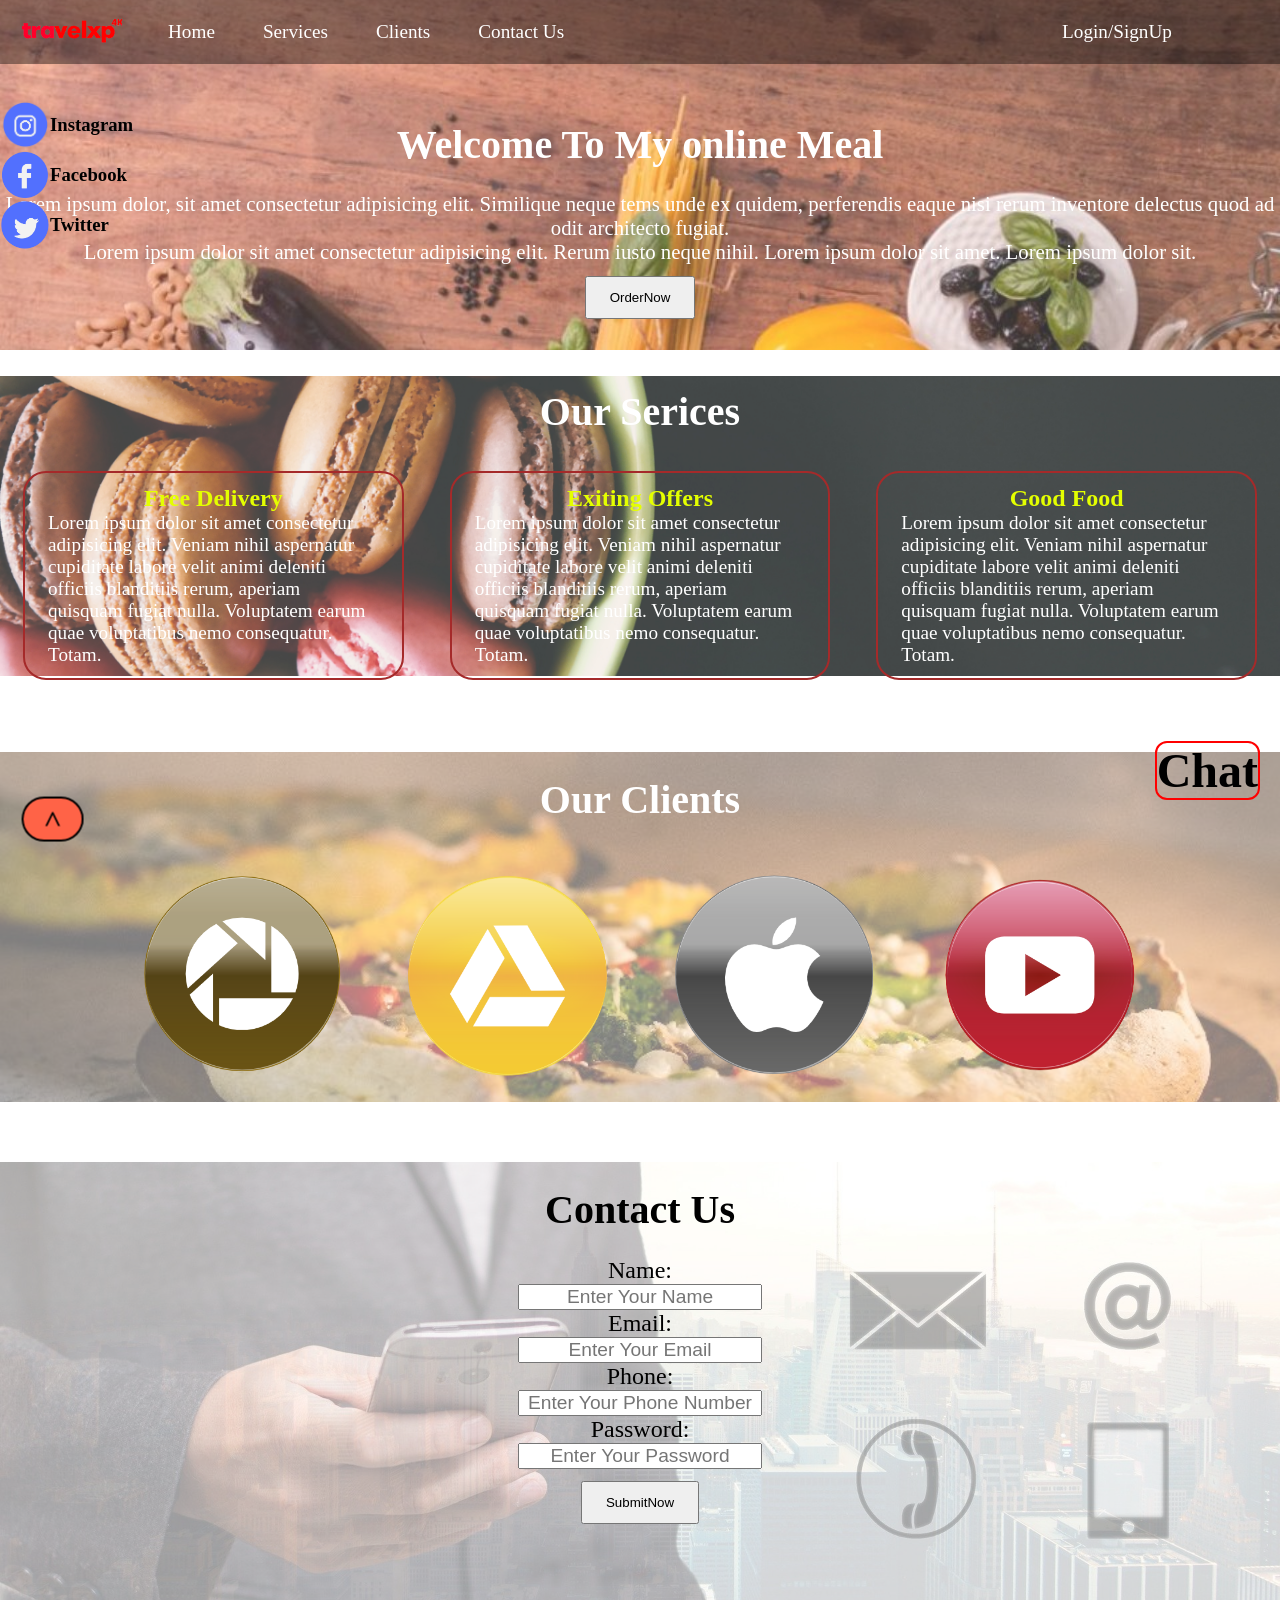
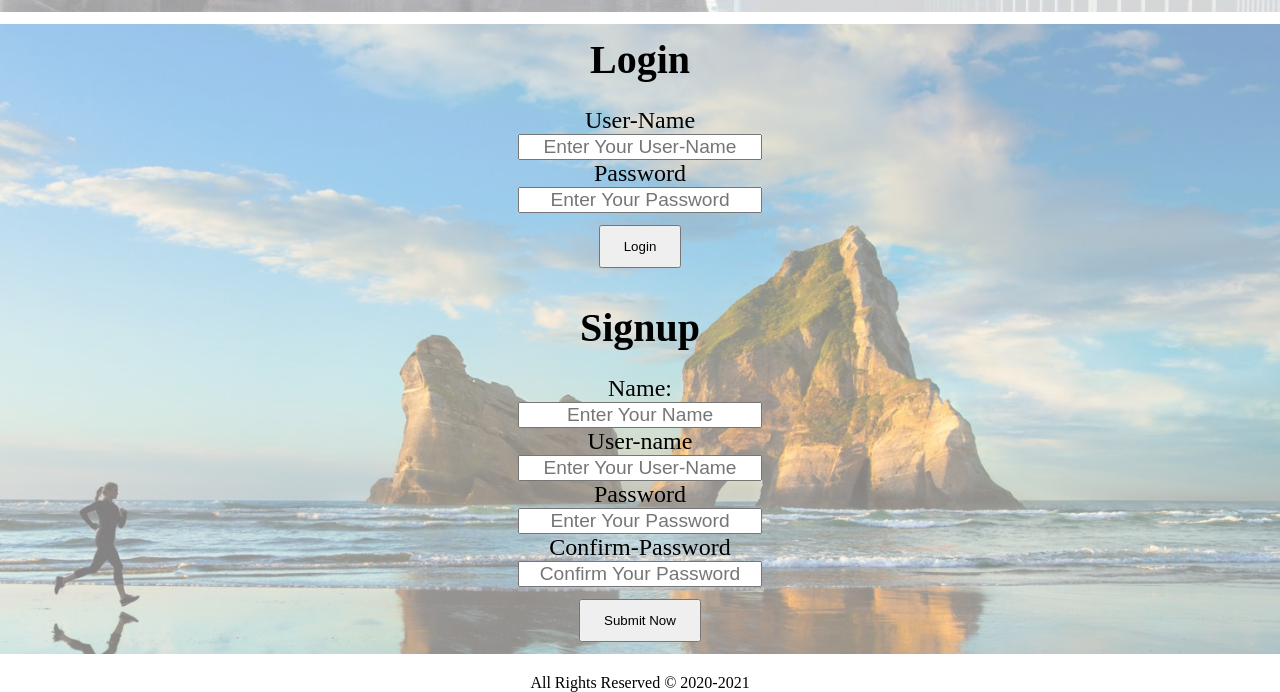
<file: index.html>
<!DOCTYPE html>
<html lang="m">

<head>
    <meta charset="UTF-8">
    <meta http-equiv="X-UA-Compatible" content="IE=edge">
    <meta name="viewport" content="width=device-width, initial-scale=1.0">
    <title>Best food Delivery Services in India | myonlinemeal.com</title>

    <!-- CSS LINLS -->

    <link rel="stylesheet" href="/css/style.css">
    <link rel="stylesheet" media="screen and (max-width:1170px)" href="/css/phone.css">
    <link rel="stylesheet" media="screen and (max-width:510px)" href="/css/phone2.css">
    <link rel="stylesheet" media="screen and (max-width:300px)" href="/css/phone3.css">
    <link rel="stylesheet" media="screen and (max-width:250px)" href="/css/phone4.css">
    <link rel="stylesheet" href="/css/media.css">

</head>

<body>

    <div class="chat">
        <h3><a href=""> Chat</a></h3>
        <H1><a href="/index.html" id="up_btn">></a></H1>
    </div>

    <section class="communitybtn">
        <div class="images">
            <a href="https://instagram.com" target="_blank">
                <div class="img-cont"><img src="/Images/our community/Insta.png" alt="">
                    <h3>Instagram</h3>
                </div>
            </a>
            <a href="https://facebook.com" target="_blank">
                <div class="img-cont"><img src="/Images/our community/FB.png" alt="">
                    <h3>Facebook</h3>
                </div>
            </a>
            <a href="https://twitter.com" target="_blank">
                <div class="img-cont"> <img src="/Images/our community/twitter.png" alt="">
                    <h3>Twitter</h3>
                </div>
            </a>
        </div>
    </section>

    <section class="communitybtnmobile" id="communitybtnmobile1">
        <a href="https://instagram.com" target="_blank"><img src="/Images/our community/Insta.png" alt=""></a>
        <a href="https://facebook.com" target="_blank"><img src="/Images/our community/FB.png" alt=""></a>
        <a href="https://twitter.com" target="_blank"><img src="/Images/our community/twitter.png" alt=""></a>
    </section>

    <nav id="navbar">
        <div id="logo">
            <a href="/index.html"> <img src="/Images/logo/logo.png" alt=""> </a>
        </div>
        <ul>
            <li class="item"><a href="#home">Home</a></li>
            <li class="item"><a href="#services">Services</a></li>
            <li class="item"><a href="#clients">Clients</a></li>
            <li class="item"><a href="#contact-us">Contact Us</a></li>
            <li class="item" id="login"><a href="#login-section">Login/SignUp</a></li>
        </ul>
    </nav>
    <nav id="mobilenav">
        <div id="logo">
            <a href="/index.html"> <img src="/Images/logo/logo.png" alt=""> </a>
        </div>

        <div id="hamburger-logo" onclick="toggelhide()">
            <div class="line" id="box-1"></div>
            <div class="line" id="box-2"></div>
            <div class="line" id="box-3"></div>
        </div>
        <ul id="ul">
            <li class="item"><a href="#home">Home</a></li>
            <li class="item"><a href="#services">Services</a></li>
            <li class="item"><a href="#clients">Clients</a></li>
            <li class="item"><a href="#contact-us">Contact Us</a></li>
            <li class="item" id="login"><a href="#login-section">Login/SignUp</a></li>
        </ul>

    </nav>

    <section id="home">
        <h1 class="h-primary text-centre">Welcome To My online Meal</h1>
        <p class="para text-centre">Lorem ipsum dolor, sit amet consectetur adipisicing elit. Similique neque tems unde
            ex quidem, perferendis eaque nisi rerum inventore delectus quod ad odit architecto fugiat.</p>
        <p class="para text-centre">Lorem ipsum dolor sit amet consectetur adipisicing elit. Rerum iusto neque nihil.
            Lorem ipsum dolor sit amet. Lorem ipsum dolor sit.</p>
        <a href="/ordernow.html" target="_blank"> <button class="btn">OrderNow</button></a>
    </section>

    <section id="services">
        <h1 class="h-primary text-centre">Our Serices</h1>
        <div class="main-cont">
            <div class="box">
                <h1 class="s-heading">Free Delivery</h1>
                <p class="para1">Lorem ipsum dolor sit amet consectetur adipisicing elit. Veniam nihil aspernatur
                    cupiditate labore velit animi deleniti officiis blanditiis rerum, aperiam quisquam fugiat nulla.
                    Voluptatem earum quae voluptatibus nemo consequatur. Totam.</p>
            </div>
            <div class="box">
                <h1 class="s-heading">Exiting Offers</h1>
                <p class="para1">Lorem ipsum dolor sit amet consectetur adipisicing elit. Veniam nihil aspernatur
                    cupiditate labore velit animi deleniti officiis blanditiis rerum, aperiam quisquam fugiat nulla.
                    Voluptatem earum quae voluptatibus nemo consequatur. Totam.</p>
            </div>
            <div class="box">
                <h1 class="s-heading">Good Food </h1>
                <p class="para1">Lorem ipsum dolor sit amet consectetur adipisicing elit. Veniam nihil aspernatur
                    cupiditate labore velit animi deleniti officiis blanditiis rerum, aperiam quisquam fugiat nulla.
                    Voluptatem earum quae voluptatibus nemo consequatur. Totam.</p>
            </div>
        </div>
    </section>


    <section id="clients">
        <h1 class="h-primary text-centre"> Our Clients</h1>
        <div class="clients-container">
            <img src="/Images/Clients/client1.png" alt="image note found" class="img-clients">
            <img src="/Images/Clients/Client2.png" alt="image note found" class="img-clients">
            <img src="/Images/Clients/Client3.png" alt="image note found" class="img-clients">
            <img src="/Images/Clients/Client4.png" alt="image note found" class="img-clients">
        </div>
    </section>

    <section id="contact-us">
        <h1 class="h-primary text-centre" style="color: black;">Contact Us</h1>
        <div class="form">
            <form action="">
                <label for="name">Name:</label>
                <input type="text" name="" id="name" placeholder="Enter Your Name" class="text-centre">
                <label for="email">Email:</label>
                <input type="email" name="" id="email" placeholder="Enter Your Email" class="text-centre">
                <label for="phone">Phone:</label>
                <input type="phone" name="" id="phone" placeholder="Enter Your Phone Number" class="text-centre">
                <label for="password">Password:</label>
                <input type="password" name="" id="password" placeholder="Enter Your Password" class="text-centre">
                <button class="btn">SubmitNow</button>
            </form>
        </div>
    </section>

    <section id="login-section">
        <div class="login-container">
            <h1 class="h-primary text-centre" style="color: black;">Login</h1>
            <div class="form">
                <form action="">
                    <label for="user-name/name">User-Name</label>
                    <input type="text" id="user-namename" placeholder="Enter Your User-Name" class="text-centre">
                    <label for="passcode">Password</label>
                    <input type="password" name="" id="passcode" placeholder="Enter Your Password" class="text-centre">
                    <button class="btn">Login</button>
                </form>
            </div>
        </div>

        <div class="signup-container">
            <h1 class="h-primary text-centre" style="color: black;">Signup</h1>
            <form action="">
                <label for="firstname">Name:</label>
                <input type="text" id="firstname" placeholder="Enter Your Name" class="text-centre">
                <label for="User-name">User-name</label>
                <input type="text" name="" id="user-name" placeholder="Enter Your User-Name" class="text-centre">
                <label for="pass">Password</label>
                <input type="passeord" name="" id="pass" placeholder="Enter Your Password" class="text-centre">
                <label for="pass-confirm">Confirm-Password</label>
                <input type="password" name="" id="pass-confirm" placeholder="Confirm Your Password"
                    class="text-centre">
                <button class="btn">Submit Now</button>
            </form>
        </div>
    </section>

    <footer class="text-centre">
        All Rights Reserved &copy; 2020-2021
    </footer>
</body>
<script src="/Java Script/script.js"></script>
</html>
</file>
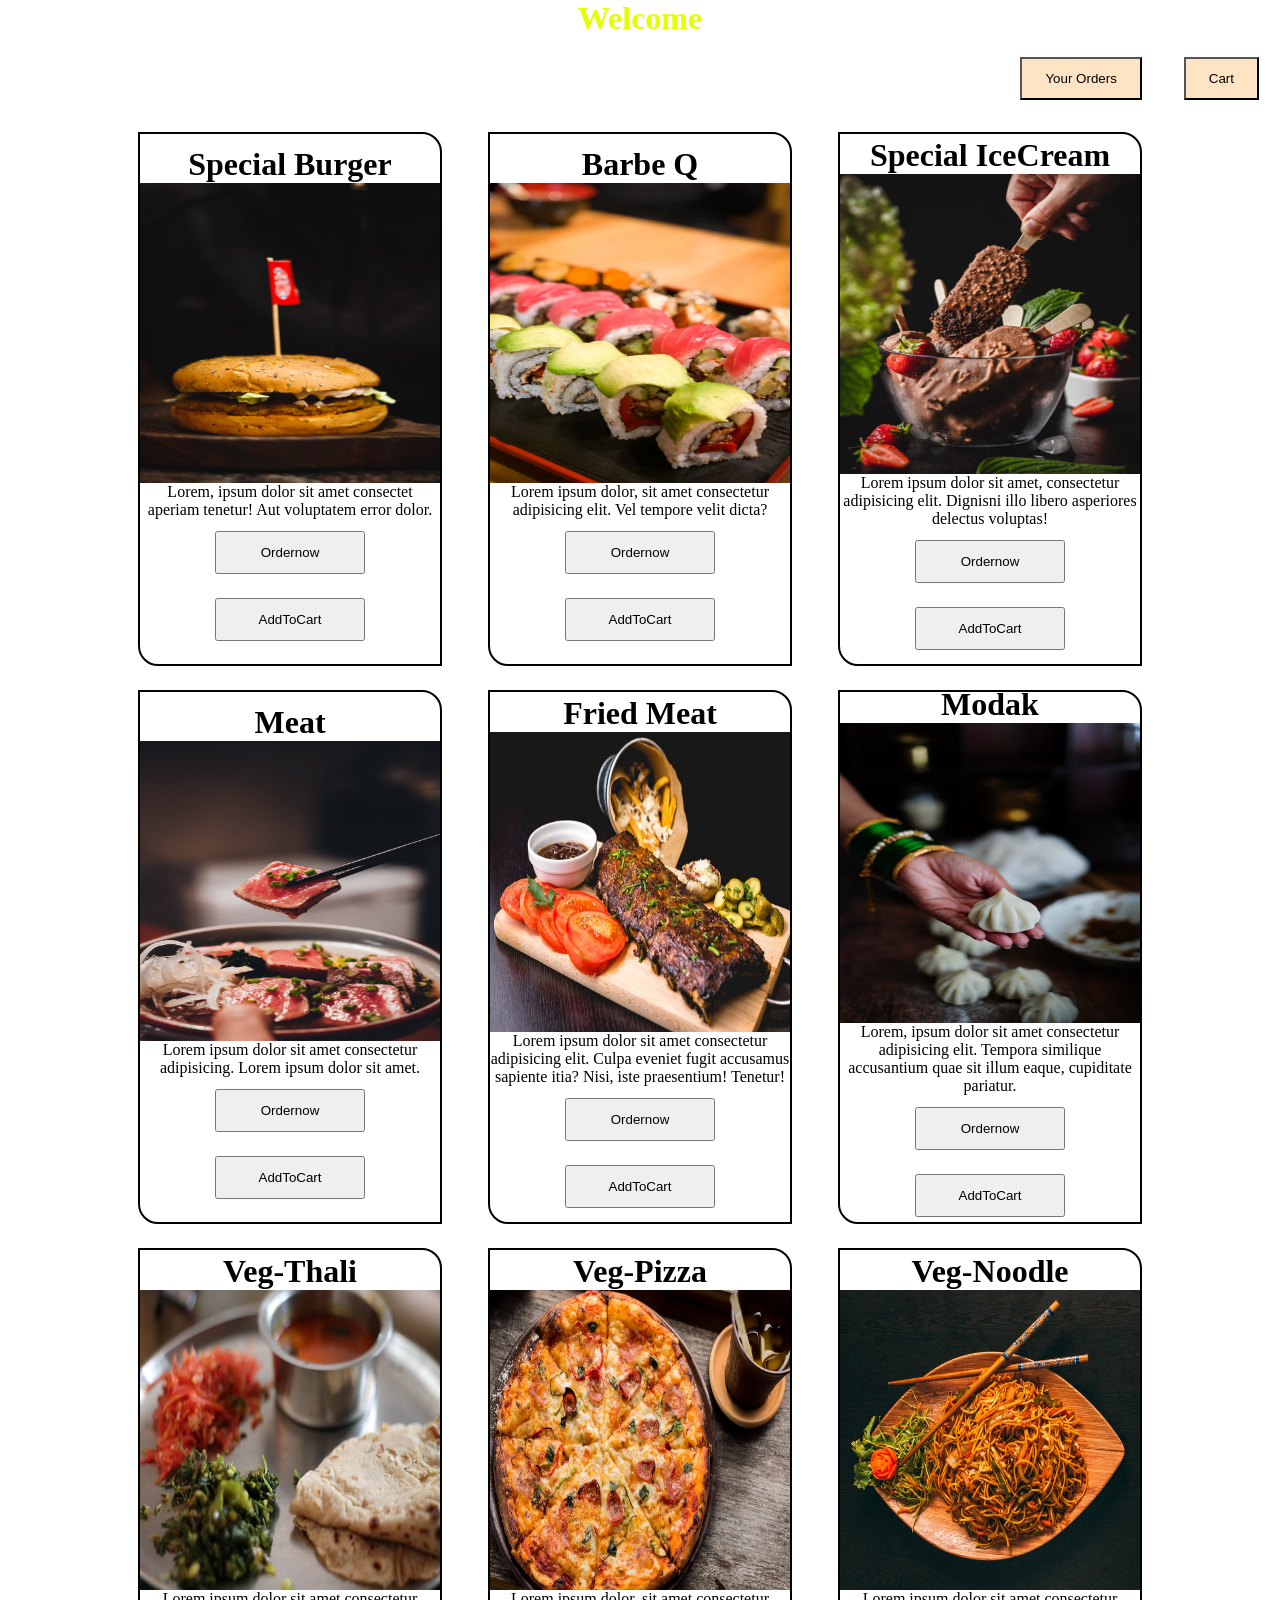
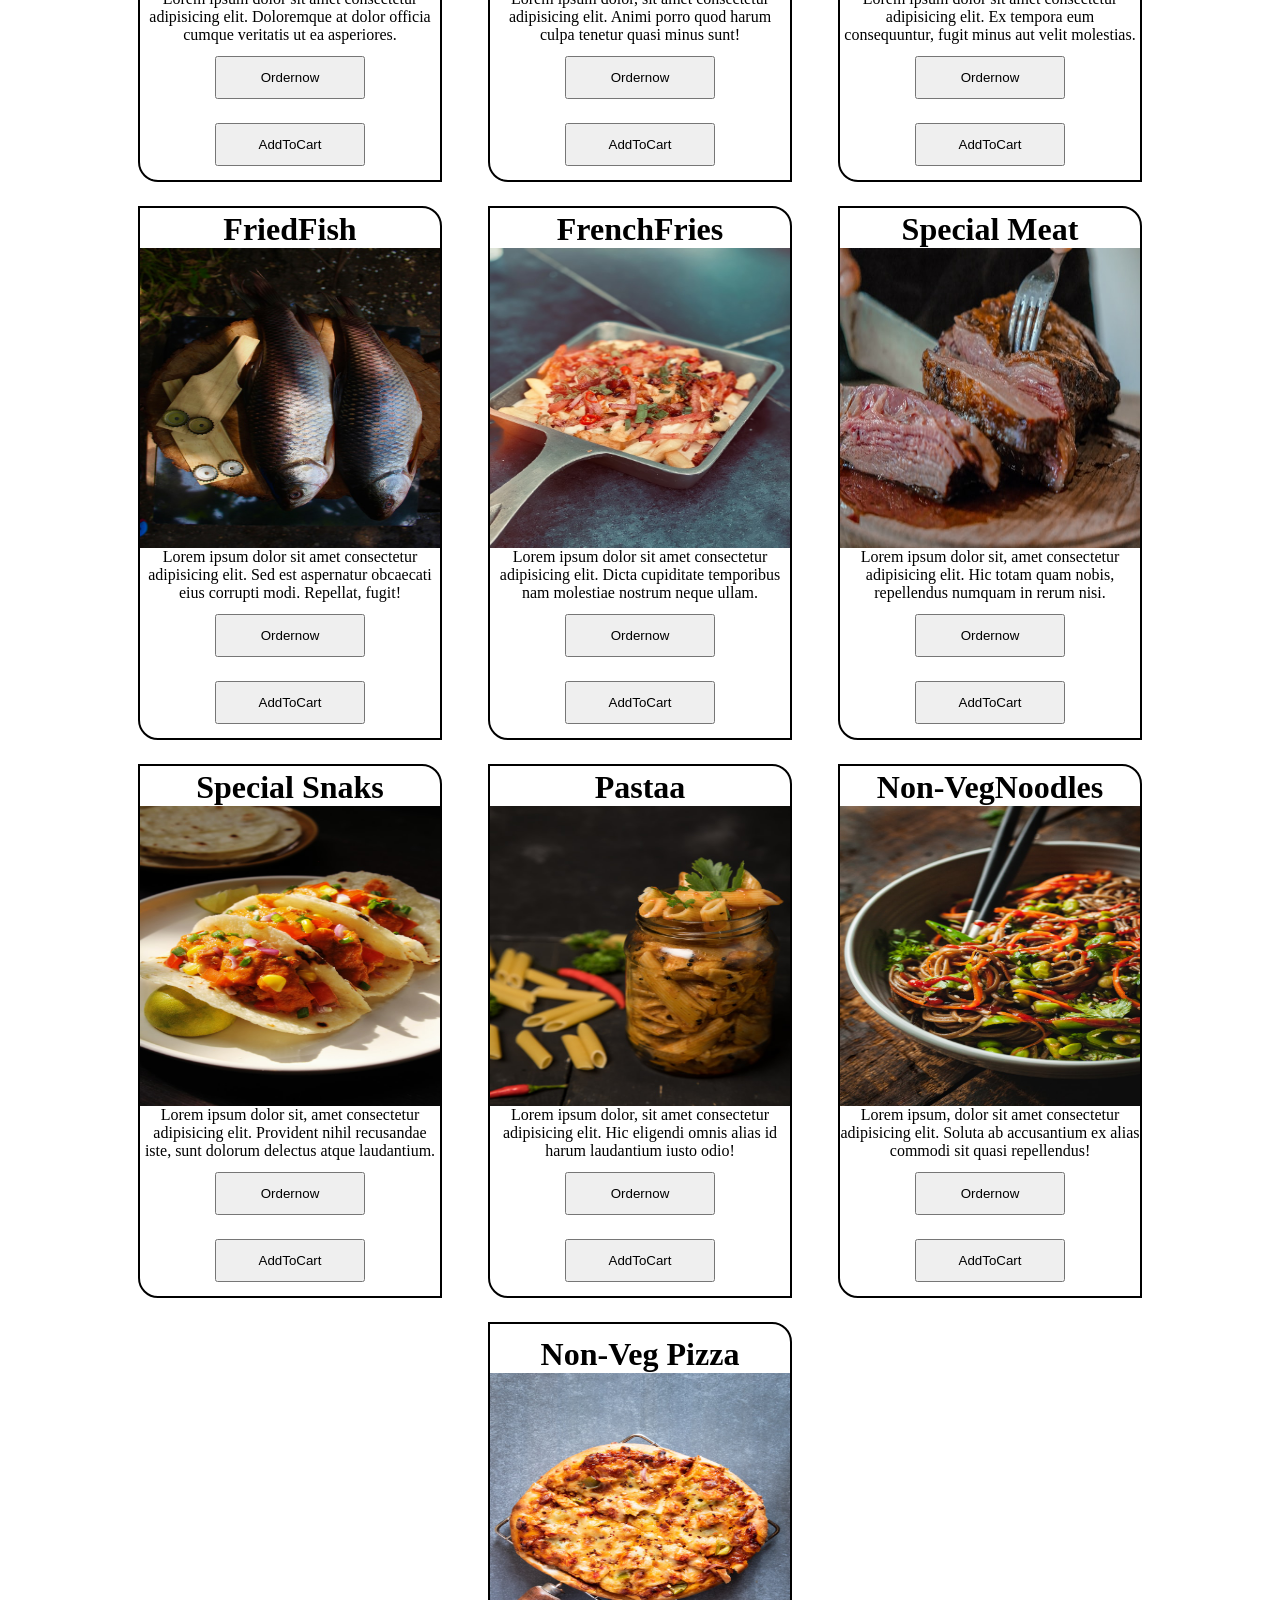
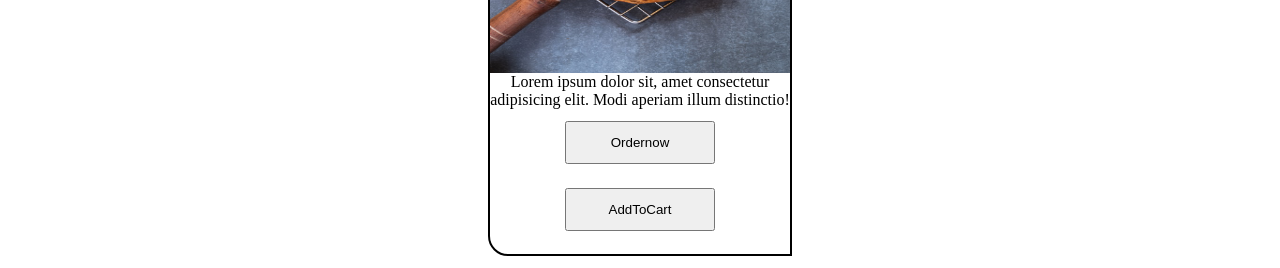
<file: ordernow.html>
<!DOCTYPE html>
<html lang="en">

<head>
    <meta charset="UTF-8">
    <meta http-equiv="X-UA-Compatible" content="IE=edge">
    <meta name="viewport" content="width=device-width, initial-scale=1.0">
    <title>MyOnlineMeal.com | Order Now</title>

    <!-- CSS LINKS -->

    <link rel="stylesheet" href="/css/style.css">
    <link rel="stylesheet" media="screen and (max-width:1170px)" href="/css/phone.css">
    <link rel="stylesheet" media="screen and (max-width:510px)" href="/css/phone2.css">
    <link rel="stylesheet" media="screen and (max-width:300px)" href="/css/phone3.css">
    <link rel="stylesheet" media="screen and (max-width:250px)" href="/css/phone4.css">
    <link rel="stylesheet" href="/css/media.css">

</head>

<body>

    <div class="maincont-ordernow">

        <h1 class="s-heading text-centre">Welcome</h1>


        <section class="btncontainer">

            <button class="btn3">Your Orders</button>
            <button class="btn3">Cart</button>

        </section>

        <div class="menulist">

            <div class="item-ordernow">
                <h1 class="text-centre">Special Burger</h1> <img src="/Images/Order now/Burger.jpg" alt="">
                <p class="text-centre">Lorem, ipsum dolor sit amet consectet aperiam tenetur! Aut voluptatem error
                    dolor. </p>
                <button class="btn2" ;>Ordernow</button> <button class="btn2">AddToCart</button>
            </div>
            <div class="item-ordernow">
                <h1 class="text-centre"> Barbe Q</h1> <img src="/Images/Order now/Chiness-Barbeq.jpg" alt="">
                <p class="text-centre">Lorem ipsum dolor, sit amet consectetur adipisicing elit. Vel tempore velit
                    dicta?</p>
                <button class="btn2" ;>Ordernow</button> <button class="btn2">AddToCart</button>
            </div>
            <div class="item-ordernow">
                <h1 class="text-centre">Special IceCream</h1> <img src="/Images/Order now/Ice-Cream.jpg" alt="">
                <p class="text-centre">Lorem ipsum dolor sit amet, consectetur adipisicing elit. Dignisni illo
                    libero
                    asperiores delectus voluptas!</p>
                <button class="btn2" ;>Ordernow</button> <button class="btn2">AddToCart</button>
            </div>
            <div class="item-ordernow">
                <h1 class="text-centre"> Meat </h1> <img src="/Images/Order now/Japness-Mutton Meat.jpg" alt="">
                <p class="text-centre">Lorem ipsum dolor sit amet consectetur adipisicing. Lorem ipsum dolor sit
                    amet.</p>
                <button class="btn2" ;>Ordernow</button> <button class="btn2">AddToCart</button>
            </div>
            <div class="item-ordernow">
                <h1 class="text-centre">Fried Meat</h1> <img src="/Images/Order now/Japness-non-Veg.jpg" alt="">
                <p class="text-centre">Lorem ipsum dolor sit amet consectetur adipisicing elit. Culpa eveniet fugit
                    accusamus sapiente itia? Nisi, iste praesentium! Tenetur!</p>
                <button class="btn2" ;>Ordernow</button> <button class="btn2">AddToCart</button>
            </div>
            <div class="item-ordernow">
                <h1 class="text-centre">Modak</h1> <img src="/Images/Order now/Maharashtri Modak.jpg" alt="">
                <p class="text-centre">Lorem, ipsum dolor sit amet consectetur adipisicing elit. Tempora similique
                    accusantium quae sit illum eaque, cupiditate pariatur.

                </p>
                <button class="btn2" ;>Ordernow</button> <button class="btn2">AddToCart</button>
            </div>
            <div class="item-ordernow">
                <h1 class="text-centre">Veg-Thali</h1> <img src="/Images/Order now/Maharashtri Thali.jpg" alt="">
                <p class="text-centre">Lorem ipsum dolor sit amet consectetur adipisicing elit. Doloremque at dolor
                    officia cumque veritatis ut ea asperiores.</p>
                <button class="btn2" ;>Ordernow</button> <button class="btn2">AddToCart</button>
            </div>
            <div class="item-ordernow">
                <h1 class="text-centre">Veg-Pizza</h1> <img src="/Images/Order now/Non-Ve-Pizza.jpg" alt="">
                <p class="text-centre">Lorem ipsum dolor, sit amet consectetur adipisicing elit. Animi porro quod
                    harum culpa tenetur quasi minus sunt!</p>
                <button class="btn2" ;>Ordernow</button> <button class="btn2">AddToCart</button>
            </div>
            <div class="item-ordernow">
                <h1 class="text-centre">Veg-Noodle</h1> <img src="/Images/Order now/Non-Veg-Noodles.jpg" alt="">
                <p class="text-centre">Lorem ipsum dolor sit amet consectetur adipisicing elit. Ex tempora eum
                    consequuntur, fugit minus aut velit molestias.</p>
                <button class="btn2" ;>Ordernow</button> <button class="btn2">AddToCart</button>
            </div>
            <div class="item-ordernow">
                <h1 class="text-centre">FriedFish</h1> <img src="/Images/Order now/Our Special Fried Fish.jpg" alt="">
                <p class="text-centre"> Lorem ipsum dolor sit amet consectetur adipisicing elit. Sed est aspernatur
                    obcaecati eius corrupti modi. Repellat, fugit!</p>
                <button class="btn2" ;>Ordernow</button> <button class="btn2">AddToCart</button>
            </div>
            <div class="item-ordernow">
                <h1 class="text-centre">FrenchFries</h1> <img src="/Images/Order now/Our Special Friench Froes.jpg"
                    alt="">
                <p class="text-centre">Lorem ipsum dolor sit amet consectetur adipisicing elit. Dicta cupiditate
                    temporibus nam molestiae nostrum neque ullam.</p>
                <button class="btn2" ;>Ordernow</button> <button class="btn2">AddToCart</button>
            </div>
            <div class="item-ordernow">
                <h1 class="text-centre">Special Meat</h1> <img src="/Images/Order now/Our Special meat.jpg" alt="">
                <p class="text-centre">Lorem ipsum dolor sit, amet consectetur adipisicing elit. Hic totam quam
                    nobis, repellendus numquam in rerum nisi.</p>
                <button class="btn2" ;>Ordernow</button> <button class="btn2">AddToCart</button>
            </div>
            <div class="item-ordernow">
                <h1 class="text-centre">Special Snaks</h1> <img src="/Images/Order now/Our-Speciality2.jpg" alt="">
                <p class="text-centre">Lorem ipsum dolor sit, amet consectetur adipisicing elit. Provident nihil
                    recusandae iste, sunt dolorum delectus atque laudantium. </p>
                <button class="btn2" ;>Ordernow</button> <button class="btn2">AddToCart</button>
            </div>
            <div class="item-ordernow">
                <h1 class="text-centre">Pastaa</h1> <img src="/Images/Order now/Special Pasta.jpg" alt="">
                <p class="text-centre">Lorem ipsum dolor, sit amet consectetur adipisicing elit. Hic eligendi omnis
                    alias id harum laudantium iusto odio!</p>
                <button class="btn2" ;>Ordernow</button> <button class="btn2">AddToCart</button>
            </div>
            <div class="item-ordernow">
                <h1 class="text-centre">Non-VegNoodles</h1> <img src="/Images/Order now/veg-Noodles.jpg" alt="">
                <p class="text-centre">Lorem ipsum, dolor sit amet consectetur adipisicing elit. Soluta ab
                    accusantium ex alias commodi sit quasi repellendus!</p>
                <button class="btn2" ;>Ordernow</button> <button class="btn2">AddToCart</button>
            </div>
            <div class="item-ordernow">
                <h1 class="text-centre">Non-Veg Pizza</h1> <img src="/Images/Order now/Veg-Pizza.jpg" alt="">
                <p class="text-centre">Lorem ipsum dolor sit, amet consectetur adipisicing elit. Modi aperiam illum
                    distinctio!</p>
                <button class="btn2" ;>Ordernow</button> <button class="btn2">AddToCart</button>
            </div>

        </div>

    </div>
</body>

</html>
</file>
<file: css/style.css>
/* UTILITY CLASSES */

.h-primary{
    font-size: 2.5rem;
    padding: 12px 23px;
    margin: 12px 23px;
    color: white;
}

.text-centre{
    text-align: center;
}

.para{
    color: white;
    font-size: 1.3rem;
}

.btn{
    padding: 12px 23px;
    margin: 12px 23px;
    cursor: pointer;
    transition: all 0.1s ease-in-out;
}

.btn:hover{
    color: white;
    background-color: black;
    border: 2px solid white;
    border-radius: 10px;
    transform:scale(1.2);
    transform: scale(1.2);
    box-shadow: black 0px 0px 10px;
}

.para1{
    color: white;
    font-size: 1.2rem;
}

.s-heading{
    color: #e4ff00;
}

.btn2{
        width: 150px;
        margin: 12px auto;
        padding: 12px 23px;
        display: inline;
        transition: 0.2s all ease-in-out;
        cursor: pointer;
}

.btn2:hover{
    color:white;
    background-color: rgb(0, 0, 0);
    transform: scale(1.2);
    box-shadow: black 0px 0px 20px;
}

/* CSS RESET */
*{
    margin: 0px;
    padding : 0px;
}

/* NAVBAR SECTION  */
#navbar{
    display: flex;
    position: sticky;
    top: 0px;
    align-items: center;
    height: 64px;
}
#navbar::before{
    content: "";
    background-color: black;
    position: absolute;
    width: 100%;
    height: 64px;
    opacity: 0.4;
    z-index: -1;
}

#logo{
    margin: 10px;
    padding: 12px;
    transition: all 0.1s ease-in-out;
}

#logo:hover{
    transform: scale(1.5);
}

#navbar ul{
    display: flex;
}

#login{
    margin-left: 450px;
}

#navbar ul li{
    list-style: none;
    transition: all 0.1s ease-in-out;
}

#navbar ul .item:hover{
    transform: scale(1.2);
}


#navbar ul .item a{
    padding: 5px 12px; 
    text-decoration: none;
    color: white;
    margin: 0px 12px;
    font-size: 1.2rem;
}



#navbar ul .item a:hover{
    background-color: white;
    color: black;
    border-radius: 21px;
}

.btn a{
     text-decoration: none;
}



/* MOBILE NAVBAR */


#mobilenav{
    display: none;
}



/* HOME SECTION */

#home{
    display: flex;
    align-items: center;
    justify-content: center;
    flex-direction: column;
    height: 300px;
}

#home::before{
    content: "";
    background: url('/Images/Background/background1.jpg') no-repeat center center/cover;
    position: absolute;
    top: 0px;
    width: 100%;
    height: 350px;
    opacity: 0.8;
    z-index: -1;   
}

#home button{
    transition: all 0.3s ease-in-out;

}


/* SERVICES SECTION */

#services::before{
    content: "";
    background: url('/Images/Background/background2.jpg') no-repeat center center/cover;
    position: absolute;
    /* top: 0px; */
    width: 100%;
    height: 300px;
    opacity: 0.8;
    z-index: -1;
}


.main-cont{
    display: flex;
    justify-content: center;
    align-items: center;
}

.box{
    display: flex;
    align-items: center;
    justify-content: center;
    flex-direction: column;
    padding: 12px 23px;
    margin: 12px 23px;
    border: 2px solid brown;
    border-radius: 23px;
}

/* CLIENTS SECTION */

#clients{
    display: flex;
    align-items: center;
    justify-content: center;
    height: 470px;
    flex-direction: column;
}

#clients::before{
    content: "";
    background: url('/Images/Background/background3.jpg') no-repeat center center/cover;
    position: absolute;
    width: 100%;
    height: 350px;
    opacity: 0.5;
    z-index: -1;
    /* top: 100p; */
}


.clients-container{
    display: flex;
    align-items: center;
    justify-content: center;
}

.img-clients{
    width: 200px;
    padding: 10px;
    margin: 12px 23px;
}

/* CONTACT-US SECTION */

#contact-us{
    display: flex;
    flex-direction: column;
    height: 450px;
}

#contact-us::before{
    content: "";
    background: url('/Images/Background/contact\ us.jpg') no-repeat center center/cover;
    position: absolute;
    width: 100%;
    height: 450px;
    opacity: 0.5;
    z-index: -1;
}

.form{
    display: flex;
    flex-direction: row;
    align-items: center;
    justify-content: center;
}

form{
    display: flex;
    flex-direction: column;
    align-items: center;
    justify-content: center;
}

form input{
    font-size: 1.2rem;
}

form label{
    font-size: 1.5rem;
}

#contact-us button{
    transition: all 0.3s ease-in-out;
}

/* LOGIN SECTION */

form{
    display: flex;
    flex-direction: column;
    align-items: center;
    justify-content: center;
}

form input{
    font-size: 1.2rem;
}


form label{
    font-size: 1.5rem;
}

#login-section{
    height: 650px;

}


#login-section::before{
    content: "";
    background: url('/Images/Background/loginsignup.png') no-repeat center center/cover;
    position: absolute;
    width: 100%;
    height: 630px;
    opacity: 0.5;
    z-index: -1;
}


/* ORDER NOW MENU CSS */


*{
    margin: 0px;
    padding: 0px;
}

.menulist{
    display: flex;
    flex-wrap: wrap;
    flex-direction: row;
    align-items: center;
    justify-content: center;
}

    .item-ordernow{
        border: 2px solid black;
        border-radius: 0px 20px;
        display: flex;
        flex-direction: column;
        width: 300px;
        align-items: center;
        justify-content: center;
        margin: 12px 23px;
        height: 530px;
    }

.text-centre{
    text-align: center;
}

.item-ordernow img{
    width: 300px;
    height: 300px;
}


.btn3{
    margin: 20px 21px ;
    padding: 12px 23px;
    background-color: bisque;
    color: black;
    transition: 0.2s all ease-in-out;
}

.btn3:hover{
    color: white;
    background-color: black;
    border: 2px solid white;
    border-radius: 10px;
    transform:scale(1.2);
    transform: scale(1.2);
}

.btncontainer{

    display: flex;
    justify-content: flex-end;
    align-items: flex-end;
    width: 100%;
    flex-wrap: wrap;
    flex-direction: row ;

}



/* OUR COMMUNITY */


.communitybtnmobile {
    display: none;
}

.communitybtn .images img{
    width: 50px;
    animation-name: img-animation;
    animation-duration: 2s;
    animation-iteration-count: 1;  
    transition: all 0.2s ease-in-out ;
}

.communitybtn .images img:hover{
    transform: scale(1.5);
}



.img-cont h3{
    animation: h3 2s ease-in-out infinite alternate;
}

@keyframes h3 {
    
    /* 0%{transform: rotate3d();}
    25%{transform: rotatex(360deg);}
    50%{transform: rotatey(180deg);}
    75%{transform: rotatez(360deg);}
    100%{transform: rotate(0) ;} */
    0%{}
    25%{}
    50%{}
    75%{}
    100%{}
}

@keyframes img-animation {
    from{
        transform: rotate(0deg) scale(0);

    }
    to{transform: rotate(360deg) scale(1);}
}

.images{
    position: fixed;
    top: 100px;
}

.images a{
    color: black;
    text-decoration: none;
}

.img-cont{
    display: flex;
    align-items: center;
}


/* CHAT SECTION */

.chat h3{
    border-radius: 12px;
    border: 2px solid red;
    display: inline-block;
    position: fixed;
    right: 20px;
    bottom: 100px;
    font-size: 3rem;
    animation: chat 5s ease-in-out infinite alternate;
}

.chat h3 a{
    color: black;
    text-decoration: none;
    transition: 0.1s ease-in-out all;
}

.chat h3 a:hover{
    color: white;
    background-color: black;
}

#up_btn{
    position: fixed;
    bottom: 50px;
    transform: rotate(270deg);
    text-decoration: none;
    color: black;
    font-size: 30px;
    background-color: tomato;
    border: 2px solid black;
    margin-left:30px;
    border-radius: 123px;
    transition: 0.5s all ease-in-out;
    padding: 12px;
}

#up_btn:hover{
    transform: rotate(630deg) ;
    color: blue;
    background-color: black;
}


@keyframes chat {
     
    0%{
        transform: scale(0) rotatey(0deg);
    }
    50%{}
    100%{transform: scale(1) rotatex(1800deg) rotatey(360deg)  ;}

}
</file>
<file: css/phone.css>
/* UTILITY CLASSES */

.h-primary{
    font-size: 1.5rem;
    padding: 2px 5px;
    margin: 2px 5px;
}

.btn{
    padding: 2px 9px;
    margin: 5px 7px;
}

.para1{
    font-size: 0.9rem;
}

/* NAVBAR SECTION */

#navbar{
    display: flex;
    align-items: center;
    height: 64px;
    flex-direction: column;
}

#navbar::before{
    content: "";
    background-color: black;
    position: absolute;
    width: 100%;
    height: 100px;
    opacity: 0.4;
    z-index: -1;
}

#navbar ul{
    display: flex;
}

#navbar ul .item{
    list-style: none;
}

#navbar ul .item a{
    padding: 5px 5px; 
    text-decoration: none;
    color: white;
    margin: 0px 5px;
    font-size: 1rem;
}

#navbar ul .item a:hover{
    background-color: white;
    color: black;
    border: 2px solid rgb(0, 0, 0);
    border-radius: 21px;
}

#login{
    margin-left: 150px;
}

/* HOME SECTION */


#home{
    height: 300px;
}

/* SREVICES SECTION */

.box{
    flex-wrap: wrap;
    padding: 0px;
    margin: 5px 0px;
}

.main-cont{
    flex-wrap: wrap;
}

/* OUR CLIENTS */

.clients-container{
    flex-wrap: wrap;
}

.clients-container img{
    width: 100px;
    margin: 0px 2px;
    padding: 0px 2px;
}

/* CONTACT US SECTION */

form label {
    font-size: 1rem;
}

form input{
    font-size: 0.7rem;
}

#contact-us{
    height: 250px;
}
#contact-us::before {
    height: 230px;
}



/* LOGIN/SIGNUP SECTION */

#login-section{
    height: 380px;
}
#login-section::before{
    height: 350px;
}



/* ORDERNOW MENU SECTION */

.item-ordernow h1{
    font-size: 2.5rem;
}
</file>
<file: css/phone2.css>
/* UTILITY CLASSES */

.h-primary{
    font-size: 1rem;
}

/* NAVBAR SECTION */

#navbar{
    display: none;
}

#navbar::before{
    height: 100px;
}

#navbar ul{
    flex-wrap: wrap;
}

#login{
    margin-left: 0pxpx;
    margin: auto;
}

.item a{
    margin: 3px;
    padding: 3px;
}


/* MOBILE NAV SECTION */

#mobilenav{
    display: flex;  
    flex-direction: row;
    justify-content: center;
    z-index: 2;
    flex-wrap: wrap;
    position: sticky;
    top: 0px;
    transition: 0.5s all ease-in-out;
}

.MobileNavButton img{
    width: 30px;
    height: 30px;
}

#mobilenav img{
    width: 150px;
}
#mobilenav li{
    list-style: none;
}

#mobilenav a{
    color: black;
    text-decoration: none;
    text-align: center;
}

#mobilenav button{
    width: 60px;
    height: 20px;
    position: sticky;
    top: 30px;

}
.item:nth-child(odd){
    background-color: rgb(38, 0, 255);
}
.item:nth-child(even){
    background-color: rgb(255, 255, 0);
}

#ul{
    opacity: 0;
    width: 509px;
}

#box-1 {
    transition: 0.3s all ease-in-out;
}
#box-3 {
    transition: 0.3s all ease-in-out;
}

#hamburger-logo{
    width: 35px;
    transition: 0.3s all ease-in-out    ;
    position: relative;
    top: 30px;
}

.line{
    border: 1px solid black;
    background-color: wheat;
    height: 2px;
    margin: 2px 0px;
}


/* HOME SECTION */

#home p{
    font-size: 0.5rem;
    margin: 2px;
    padding: 0px;

}

#home::before{
    height: 380px;
}


/* SERVICES SECTION */

#services::before{
    height: 390px;
}

.box h1{
    font-size: 16px;
}

/* CLIENTS SECTION */

#clients {
    height: 210px;
}

#clients::before{
    height: 150px;
}
.clients-container img{
    width: 70px;
    height: 70px;
}

/* LOGIN/SIGNUP SECTION */

#login-section::before{
    height: 340px;

}




/* ORDER NOW MENU */

.btn3{
    margin: 7px 9px ;
    padding: 5px 7px;
}

.btncontainer{

justify-content: center;
}


/* OUR COMMUNITY */

.communitybtn {
    display: none;
}
.communitybtnmobile {
    display: flex;
    flex-direction: column;
    position: fixed;
    top: 190px;
}

.communitybtnmobile img{
    width: 50px;
}

/* CHAT SECTION */

.chat h3 a {
    font-size: 2rem;
    right: 10px;

}
</file>
<file: css/phone3.css>
/* UTILITY CLASSES */

.btn{
    margin: 0px;
    padding: 0px;

}

/* NAVBAR SECTION */

#navbar::before{
    height: 70px;
}

#logo{
    margin: 5px 0px ;
    padding: 0px;
}

#navbar ul .item a{
    font-size: 0.8rem;
    padding: 0px;
    margin: 0px 5px;
}

/* SERVICES SECTION */

#services::before {
    height: 420px;
}


/* CLIENT SECTION  */

.clients-container img{
    height: 30px;
    width: 30px;
}

#clients::before {
    height: 100px;
}

#clients {
    height: 120px;
}

/* CONTACT US  */

#contact-us{
    height: 250px;
}
#contact-us::before{
    height: 220px;
}


/* LOGIN/SIGNUP SECTION */

#login-section{
    height: 335px;
}

#login-section::before{
    height: 315px;
}





/* ORDER NOW MENU CSS */


.item-ordernow{
    height: 450px;
}

.item-ordernow img{
    width: 200px;
    height: 200px;
}


.item-ordernow h1{
    font-size: 1.5rem;
}
</file>
<file: css/phone4.css>
/* SERVICES SECTION */

#services::before{
    height: 580px;
}

/* NAVBAR SECTION */

#navbar::before{
    height: 100px;
}

/* MOBILE NAVBAR SECTION */

#mobilenav #logo img{
    width: 100px;
}



/* ORDER NOW MENU CSS */


.item-ordernow img{
    width: 100px;
    height: 100px;
}

.item-ordernow{
    height: 400px;
}


/* OUR COMMUNITY */

.communitybtnmobile img{
    width: 30px;
}


/* CHAT SECTION */

.chat h3 a {
    font-size: 1rem;
    right: 0px;

}
</file>
<file: css/media.css>
@media only screen and (min-width:250px) and (max-width:438px) {
    
    #navbar::before{
        height:150px ;
    }
}
@media only screen and (min-width:510px) and (max-width:610px) {
    
   #login{
        margin-left: 70px;
    }
}
</file>
